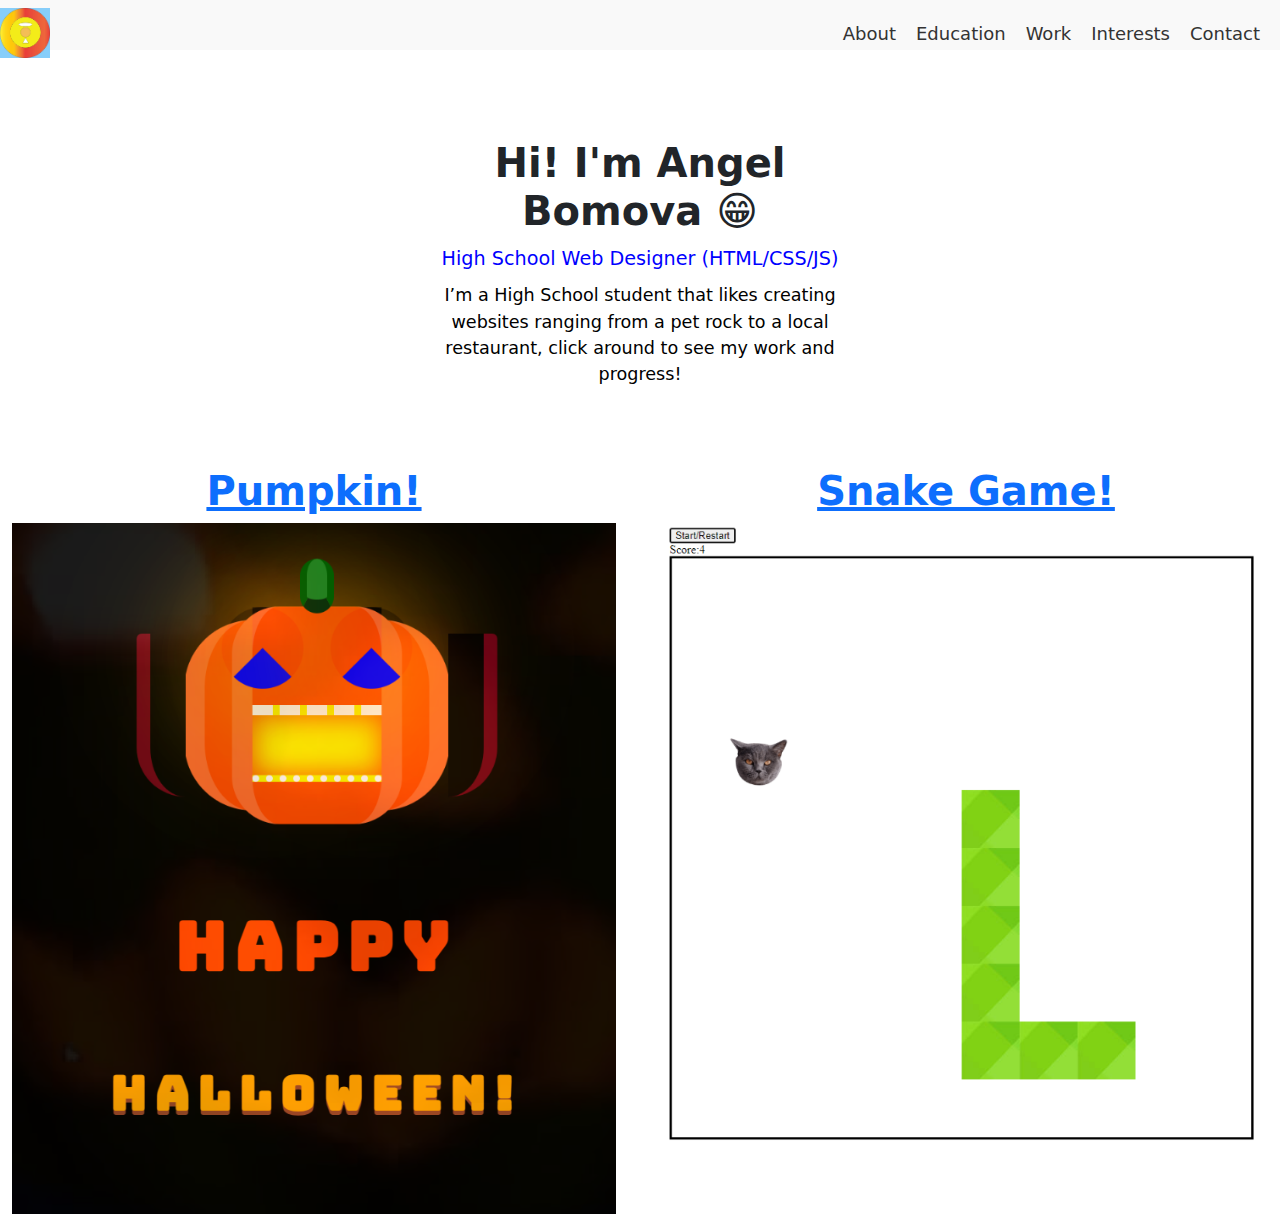
<file: index.html>
<!DOCTYPE html>
<html>

<head>
  <meta charset="utf-8">
  <meta name="viewport" content="width=device-width">
    <title>Year 3 Portfolio!</title>
  <link href="style.css" rel="stylesheet" type="text/css" />
  <link href="https://cdn.jsdelivr.net/npm/bootstrap@5.2.3/dist/css/bootstrap.min.css" rel="stylesheet">

  <link rel="preconnect" href="https://fonts.googleapis.com">
  <link rel="preconnect" href="https://fonts.gstatic.com" crossorigin>
  <link href="https://fonts.googleapis.com/css2?family=Montserrat:wght@100;400&display=swap" rel="stylesheet">

  <link rel="preconnect" href="https://fonts.googleapis.com">
  <link rel="preconnect" href="https://fonts.gstatic.com" crossorigin>
  <link href="https://fonts.googleapis.com/css2?family=Montserrat:wght@100;400&family=Nunito+Sans:opsz@6..12&display=swap" rel="stylesheet">

</head>
<body>
<nav class="navbar">
  <a href="index.html"><img class="navbar-logo hoverglow" src="angellogo.png" alt="Logo"></a>
  <div class="navbar-links">
    <a href="about.html">About</a>
    <a href="education.html">Education</a>
    <a href="work.html">Work</a>
    <a href="interest.html">Interests</a>
    <a href="contact.html">Contact</a>
  </div>
</nav>
<div class="row">
  <div class="col"></div>
  <div class="col"><h1 class="hone"> <br> Hi! I'm Angel Bomova 😁</h1>
  <h2 class="htwo">High School Web Designer (HTML/CSS/JS)
    </h2>
    <p class="pone">I’m a High School student that likes creating websites ranging from a pet rock to a local restaurant, click around to see my work and progress!
    </p>
  </div>
  <div class="col"></div>
  </div>

  <div class="row">
    <div class="col">   
      <a href="https://angelbomova.github.io/jackolantern/" target="_blank">
        <h1 class="hone">Pumpkin!</h1>
      </a>
      <div class="container">
        <img src="pumpkin.png" alt="Avatar" class="image" width="300px" height="300px">
        <div class="overlay">
          <div class="text1">Here is one of my first projects of my 2023-2024 School Year!
          </div>
        </div>
      </div>
       
    </div>
    <div class="col"> 
      <a href ="https://angelbomova.github.io/snakegame1/" target="_blank">
        <h1 class="hone">Snake Game!</h1>
      </a>
      <div class="container">
        <img src="snakegame.png" alt="Avatar" class="image" width="300px" height="300px">
        <div class="overlay">
          <div class="text1">Here is a cool snake game I made using JavaScript!
          </div>
        </div>
      </div>
    </div>

</div>
    </body>
</html>
</file>
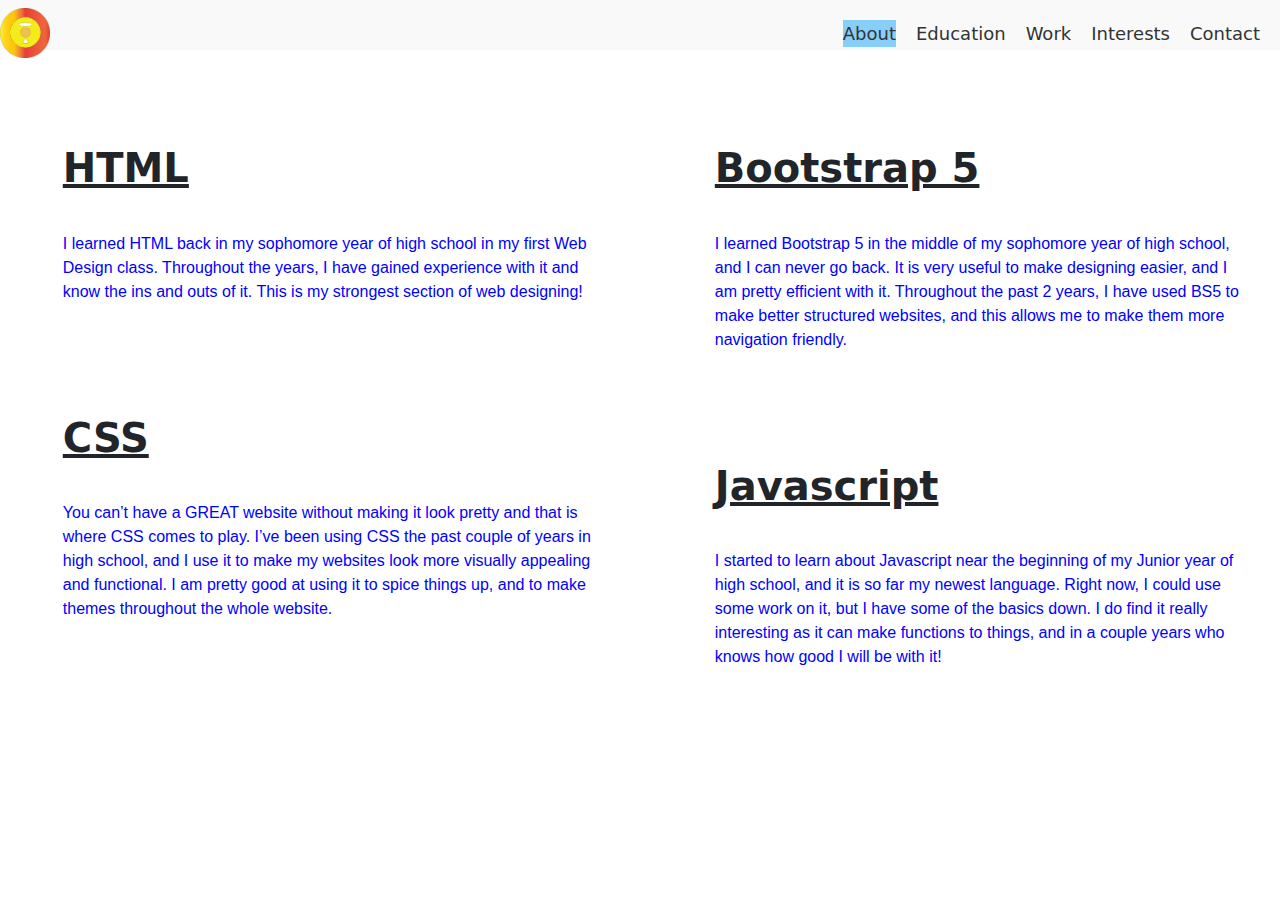
<file: about.html>
<!DOCTYPE html>
<html>

<head>
  <meta charset="utf-8">
  <meta name="viewport" content="width=device-width">
  <title></title>
  <link href="style.css" rel="stylesheet" type="text/css" />
  <link href="https://cdn.jsdelivr.net/npm/bootstrap@5.2.3/dist/css/bootstrap.min.css" rel="stylesheet">

  <link rel="preconnect" href="https://fonts.googleapis.com">
  <link rel="preconnect" href="https://fonts.gstatic.com" crossorigin>
  <link href="https://fonts.googleapis.com/css2?family=Montserrat:wght@100;400&display=swap" rel="stylesheet">

  <link rel="preconnect" href="https://fonts.googleapis.com">
  <link rel="preconnect" href="https://fonts.gstatic.com" crossorigin>
  <link href="https://fonts.googleapis.com/css2?family=Montserrat:wght@100;400&family=Nunito+Sans:opsz@6..12&display=swap" rel="stylesheet">

</head>
<body>
<nav class="navbar">
  <a href="index.html"><img class="navbar-logo" src="angellogo.png" alt="Logo"></a>
  <div class="navbar-links">
    <a href="about.html" class="hoverglow">About</a>
    <a href="education.html">Education</a>
    <a href="work.html">Work</a>
    <a href="interest.html">Interests</a>
    <a href="contact.html">Contact</a>
  </div>
</nav>
    </body>
    <div class="row">
      <div class="col"><h1 class="hthree"> <u>HTML</u> </h1>
        <p class="ptwo">I learned HTML back in my sophomore year of high school in my first Web Design class. Throughout the years, I have gained experience with it and know the ins and outs of it. This is my strongest section of web designing!
        </p>
        <h1 class="hthree"><u>CSS</u></h1>
        <p class="ptwo">You can’t have a GREAT website without making it look pretty and that is where CSS comes to play. I’ve been using CSS the past couple of years in high school, and I use it to make my websites look more visually appealing and functional. I am pretty good at using it to spice things up, and to make themes throughout the whole website.  
        </p>
       
      </div>
        <div class="col"><h1 class="hthree"><u>Bootstrap 5</u></h1>
          <p class="ptwo">I learned Bootstrap 5 in the middle of my sophomore year of high school, and I can never go back. It is very useful to make designing easier, and I am pretty efficient with it. Throughout the past 2 years, I have used BS5 to make better structured websites, and this allows me to make them more navigation friendly.
          </p>
          <h1 class="hthree"><u>Javascript</u></h1>
          <p class="ptwo">I started to learn about Javascript near the beginning of my Junior year of high school, and it is so far my newest language. Right now, I could use some work on it, but I have some of the basics down. I do find it really interesting as it can make functions to things, and in a couple years who knows how good I will be with it!
          </p>
         
        </div>
        </div>
        <!-- <div class="footer1">
          <a id="footerbutton1" href="https://angelbomova.github.io/Portfolio-3/work.html" target="_blank">My Work</a>
        </div> -->
        
    
</div>
    </html>
</file>
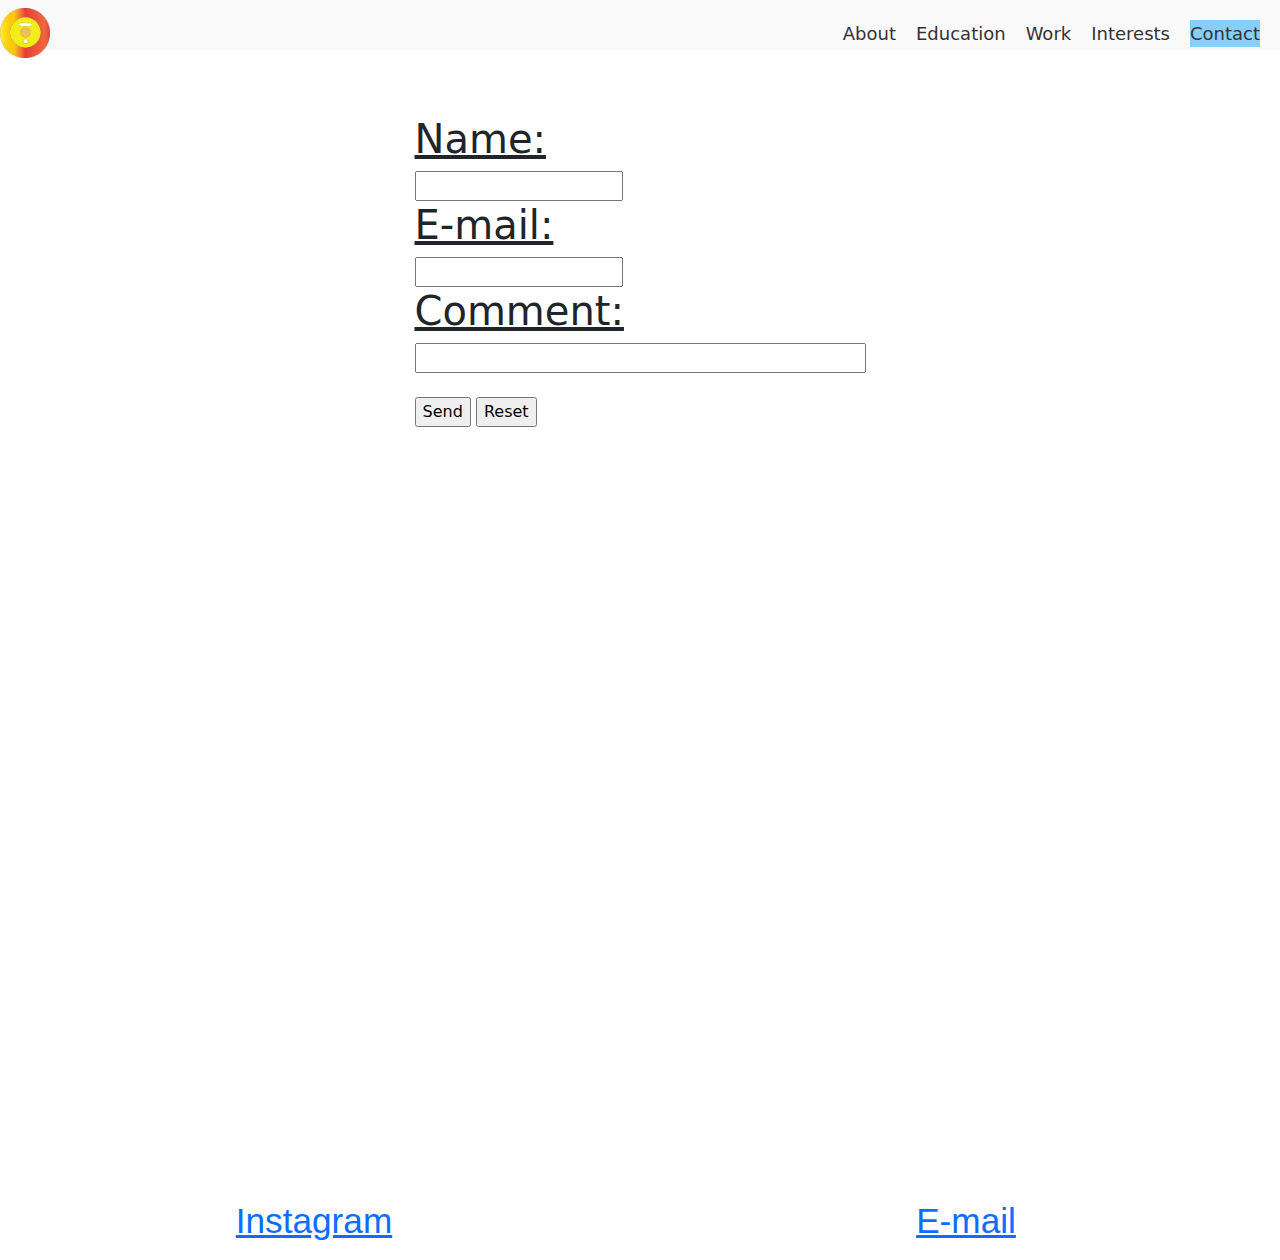
<file: contact.html>
<!DOCTYPE html>
<html>

<head>
  <meta charset="utf-8">
  <meta name="viewport" content="width=device-width">
  <title></title>
  <link href="style.css" rel="stylesheet" type="text/css" />
  <link href="https://cdn.jsdelivr.net/npm/bootstrap@5.2.3/dist/css/bootstrap.min.css" rel="stylesheet">

  <link rel="preconnect" href="https://fonts.googleapis.com">
  <link rel="preconnect" href="https://fonts.gstatic.com" crossorigin>
  <link href="https://fonts.googleapis.com/css2?family=Montserrat:wght@100;400&display=swap" rel="stylesheet">

  <link rel="preconnect" href="https://fonts.googleapis.com">
  <link rel="preconnect" href="https://fonts.gstatic.com" crossorigin>
  <link href="https://fonts.googleapis.com/css2?family=Montserrat:wght@100;400&family=Nunito+Sans:opsz@6..12&display=swap" rel="stylesheet">

</head>
<body>
<nav class="navbar">
  <a href="index.html"><img class="navbar-logo" src="angellogo.png" alt="Logo"></a>
  <div class="navbar-links">
    <a href="about.html">About</a>
    <a href="education.html">Education</a>
    <a href="work.html">Work</a>
    <a href="interest.html">Interests</a>
    <a href="contact.html" class="hoverglow">Contact</a>
  </div>
</nav>
<div class="row">
  <div class="col"> 
    
  </div>
  <div class="col col2">
    <form action="mailto:555mikeman555@gmail.com" method="post" enctype="text/plain">
     <h1> <u>Name:</u></h1>
      <input type="text" name="name"><br>
     <h1> <u>E-mail:</u></h1>
      <input type="text" name="mail">
      <h1><u>Comment:</u></h1></form>
      <input type="text" name="comment" size="50"><br><br>
      <input type="submit" value="Send">
      <input type="reset" value="Reset">
      </form>
      </div>
      <div class="col"> 

      </div>
  </div>
  <div class="row">
    <div class="col"> 
      <div class="container1"> 
        <iframe class="responsive-iframe" src="https://www.instagram.com/angel_boms"></iframe>
        <br> <a href="https://www.instagram.com/angel_boms" target="_blank">
          <h1 class="hfive">Instagram</h1>
        </a>
       </div>
    </div>
    <div class="col"> 
      <div class="container1"> 
        <iframe class="responsive-iframe" src="https://mail.google.com/mail/u/0/#inbox?compose=jrjtXJTmPmqgWVbkmlpzHWvFMMJkkPczqXkwrrBtNjJBbSGgdSNMMZSGfTzvptkgfzfqfMxB"></iframe>
        <br> <a href="https://mail.google.com/mail/u/0/#inbox?compose=jrjtXJTmPmqgWVbkmlpzHWvFMMJkkPczqXkwrrBtNjJBbSGgdSNMMZSGfTzvptkgfzfqfMxB" target="_blank">
          <h1 class="hfive">E-mail</h1>
        </a>
       </div>
    </div>
    </body>
</html>
</file>
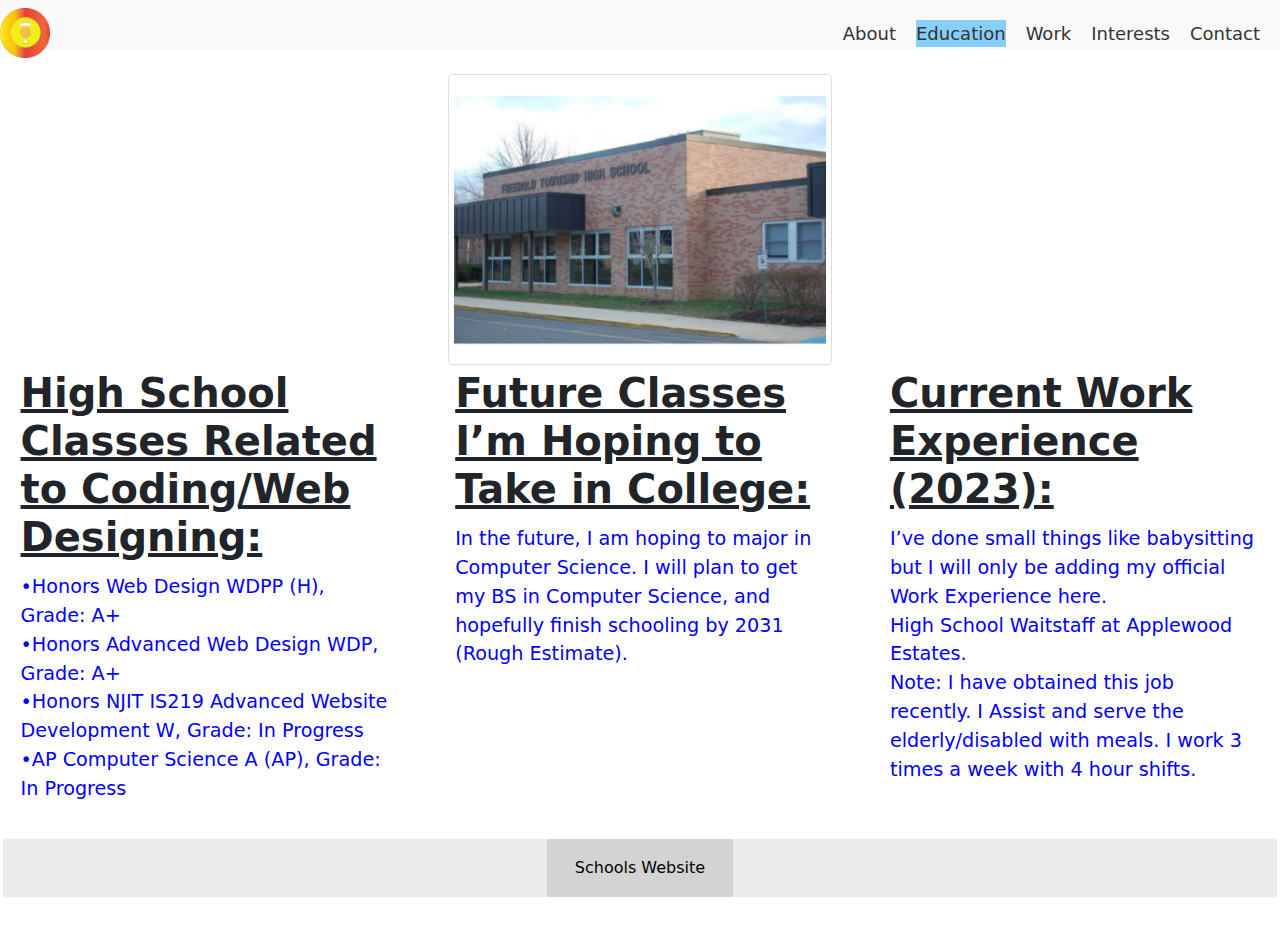
<file: education.html>
<!DOCTYPE html>
<html>

<head>
  <meta charset="utf-8">
  <meta name="viewport" content="width=device-width">
  <title></title>
  <link href="style.css" rel="stylesheet" type="text/css" />
  <link href="https://cdn.jsdelivr.net/npm/bootstrap@5.2.3/dist/css/bootstrap.min.css" rel="stylesheet">

  <link rel="preconnect" href="https://fonts.googleapis.com">
  <link rel="preconnect" href="https://fonts.gstatic.com" crossorigin>
  <link href="https://fonts.googleapis.com/css2?family=Montserrat:wght@100;400&display=swap" rel="stylesheet">

  <link rel="preconnect" href="https://fonts.googleapis.com">
  <link rel="preconnect" href="https://fonts.gstatic.com" crossorigin>
  <link href="https://fonts.googleapis.com/css2?family=Montserrat:wght@100;400&family=Nunito+Sans:opsz@6..12&display=swap" rel="stylesheet">

</head>
<body>
<nav class="navbar">
  <a href="index.html"><img class="navbar-logo" src="angellogo.png" alt="Logo"></a>
  <div class="navbar-links">
    <a href="about.html">About</a>
    <a href="education.html" class="hoverglow">Education</a>
    <a href="work.html">Work</a>
    <a href="interest.html">Interests</a>
    <a href="contact.html">Contact</a>
  </div>
</nav>
<br>
<img src="fths.png" class="eduimg" alt="educationimg">
<div class="row">
  <div class="col coledu"><h1 class="hfour"><u>High School Classes Related to Coding/Web Designing:   </u></h1>
    <p class="pthree">•Honors Web Design WDPP (H), Grade: A+ <br>
      •Honors Advanced Web Design WDP, Grade: A+  <br>
      •Honors NJIT IS219 Advanced Website Development W, Grade: In Progress <br>
      •AP Computer Science A (AP), Grade: In Progress 
       </p>
</div>
<div class="col coledu"><h1 class="hfour"><u>Future Classes I’m Hoping to Take in College:</u></h1>
  <p class="pthree">In the future, I am hoping to major in Computer Science. I will plan to get my BS in Computer Science, and hopefully finish schooling by 2031 (Rough Estimate).
  </p>
</div>
<div class="col coledu"><h1 class="hfour"><u>Current Work Experience (2023):</u></h1>
  <p class="pthree">I’ve done small things like babysitting but I will only be adding my official Work Experience here. <br>
    High School Waitstaff at Applewood Estates. <br> Note: I have obtained this job recently. I Assist and serve the elderly/disabled with meals. I work 3 times a week with 4 hour shifts.
     </p>
</div>
</div>
<div class="footer1">
  <a id="footerbutton1" href="https://www.frhsd.com/freeholdtwp" target="_blank">Schools Website</a>
</div>
    </body>
</html>
</file>
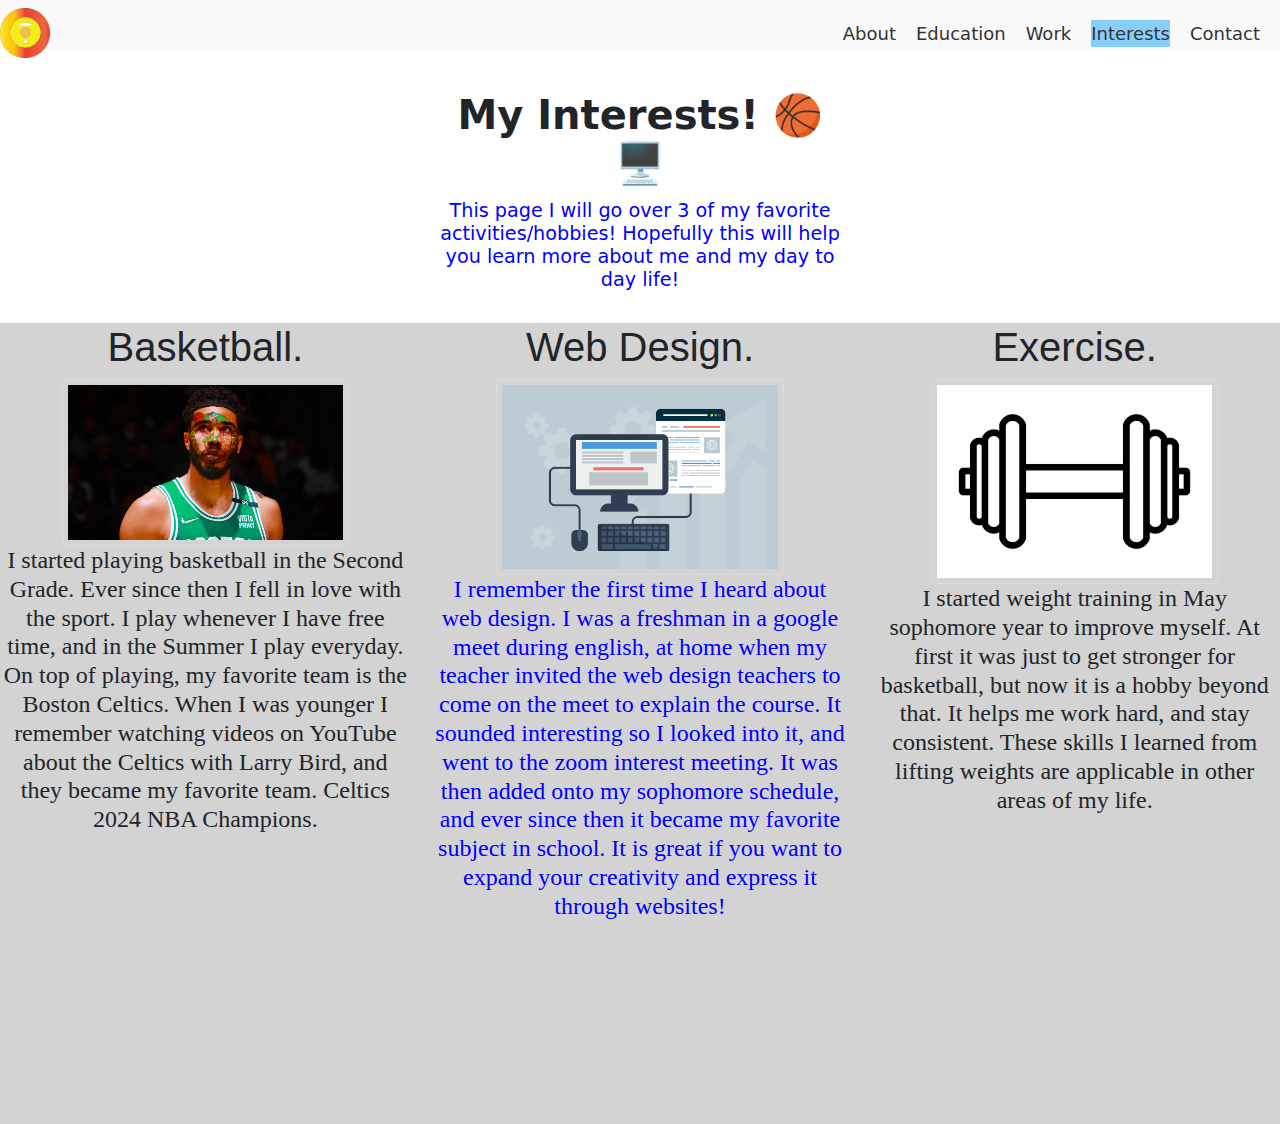
<file: interest.html>
<!DOCTYPE html>
<html>

<head>
  <meta charset="utf-8">
  <meta name="viewport" content="width=device-width">
  <title></title>
  <link href="style.css" rel="stylesheet" type="text/css" />
  <link href="https://cdn.jsdelivr.net/npm/bootstrap@5.2.3/dist/css/bootstrap.min.css" rel="stylesheet">

  <link rel="preconnect" href="https://fonts.googleapis.com">
  <link rel="preconnect" href="https://fonts.gstatic.com" crossorigin>
  <link href="https://fonts.googleapis.com/css2?family=Montserrat:wght@100;400&display=swap" rel="stylesheet">

  <link rel="preconnect" href="https://fonts.googleapis.com">
  <link rel="preconnect" href="https://fonts.gstatic.com" crossorigin>
  <link href="https://fonts.googleapis.com/css2?family=Montserrat:wght@100;400&family=Nunito+Sans:opsz@6..12&display=swap" rel="stylesheet">

</head>
<body>
<nav class="navbar">
  <a href="index.html"><img class="navbar-logo" src="angellogo.png" alt="Logo"></a>
  <div class="navbar-links">
    <a href="about.html">About</a>
    <a href="education.html">Education</a>
    <a href="work.html">Work</a>
    <a href="interest.html" class="hoverglow">Interests</a>
    <a href="contact.html">Contact</a>
  </div>
</nav>
<div class="row">
  <div class="col"> </div>
  <div class="col"> 
    <h1 class="hone"> My Interests!      🏀🖥️</h1>
  <h2 class="htwo">This page I will go over 3 of my favorite activities/hobbies! Hopefully this will help you learn more about me and my day to day life!
    </h2>
    <br>
  </div>
  <div class="col"> </div>
    </div>
    <div class="row">
      <div class="col col1"> 
<h1 class="hsix">Basketball.</h1>
<img src="jaysontatum1-0.png" class="bballimg" alt="basketballimage">
<h1 class="hseven">I started playing basketball in the Second Grade. Ever since then I fell in love with the sport. I play whenever I have free time, and in the Summer I play everyday. On top of playing, my favorite team is the Boston Celtics. When I was younger I remember watching videos on YouTube about the Celtics with Larry Bird, and they became my favorite team. Celtics 2024 NBA Champions.
</h1>
      </div>
      <div class="col col1"> 
        <h1 class="hsix">Web Design.</h1>
        <img src="webdesign.jpg" class="bballimg" alt="webdesignimg">
        <h1 class="h8">I remember the first time I heard about web design. I was a freshman in a google meet during english, at home when my teacher invited the web design teachers to come on the meet to explain the course. It sounded interesting so I looked into it, and went to the zoom interest meeting. It was then added onto my sophomore schedule, and ever since then it became my favorite subject in school. It is great if you want to expand your creativity and express it through websites!
        </h1>
      </div>
      <div class="col col1"> 
        <h1 class="hsix">Exercise.</h1>
        <img src="dumbell.jpg" class="bballimg" alt="dumbellimg">
        <h1 class="hseven">I started weight training in May sophomore year to improve myself. At first it was just to get stronger for basketball, but now it is a hobby beyond that. It helps me work hard, and stay consistent. These skills I learned from lifting weights are applicable in other areas of my life.
        </h1>
      </div>

    </body>
</html>
</file>
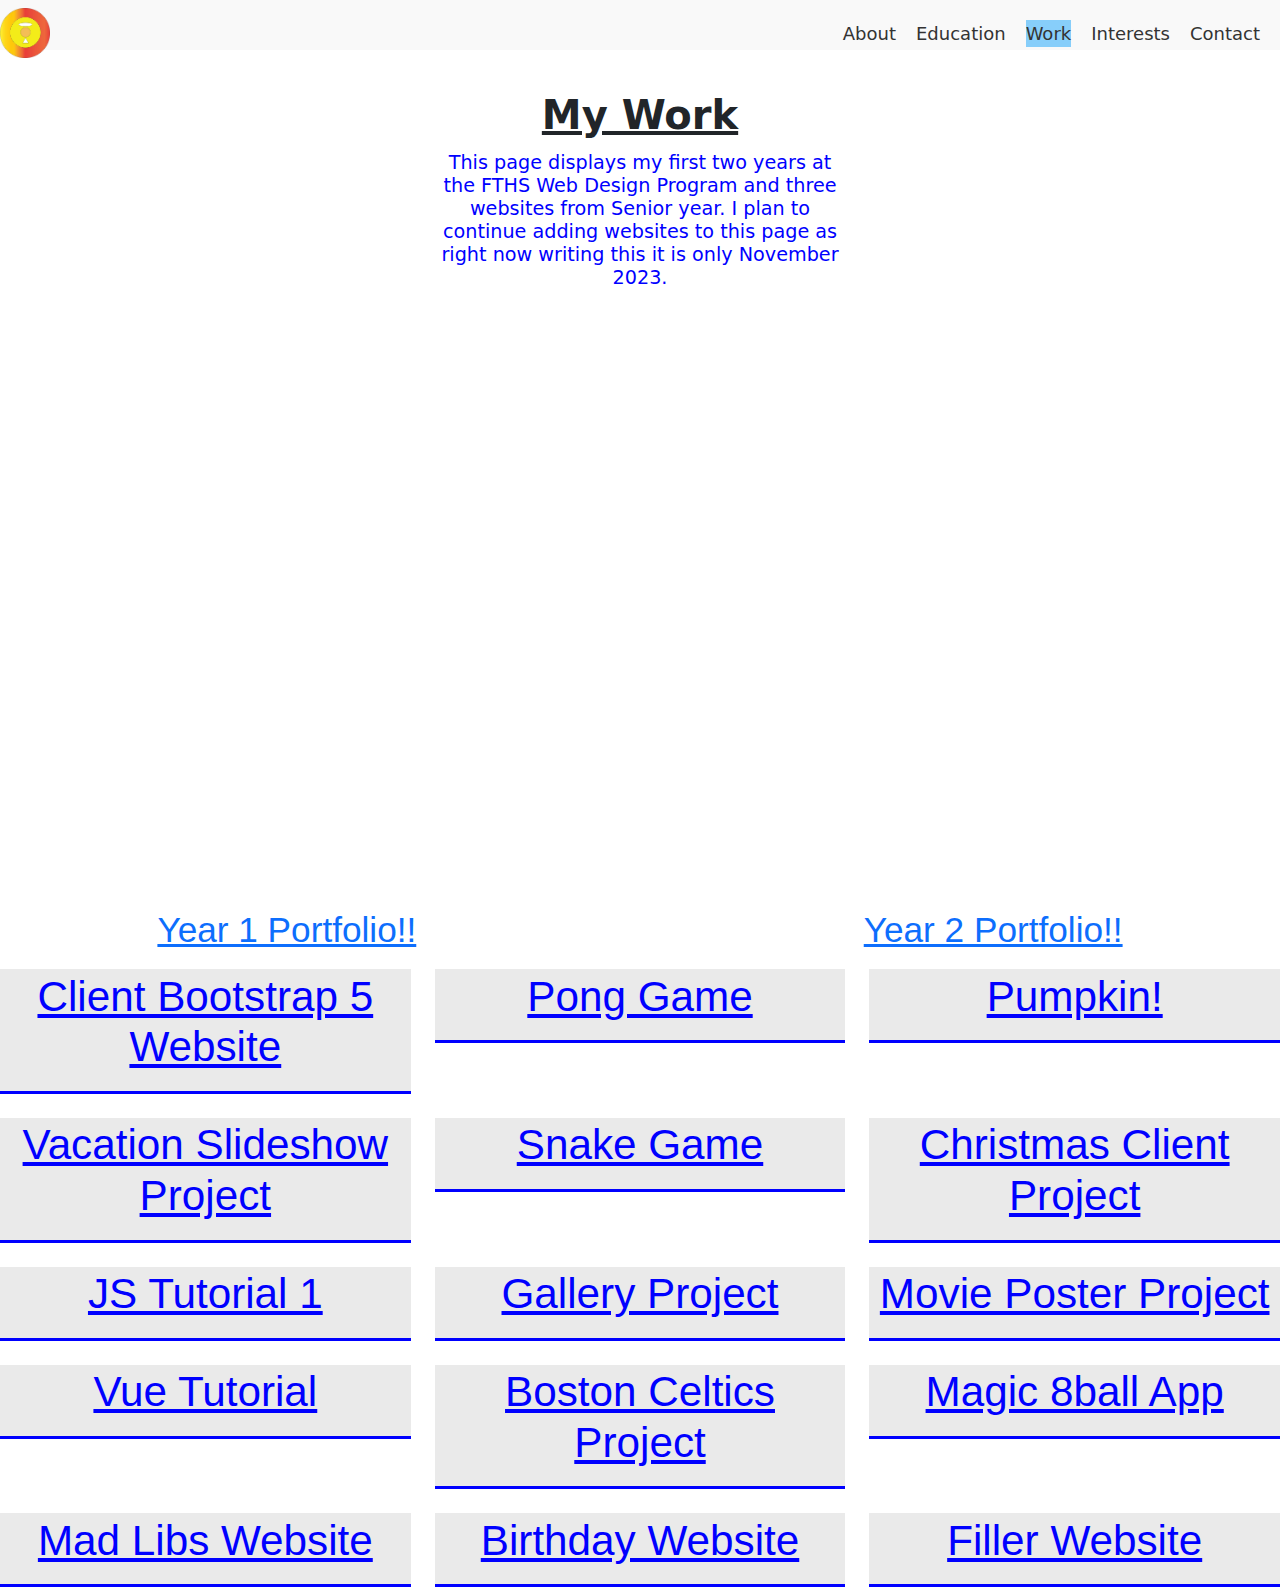
<file: work.html>
<!DOCTYPE html>
<html>

<head>
  <meta charset="utf-8">
  <meta name="viewport" content="width=device-width">
  <title></title>
  <link href="style.css" rel="stylesheet" type="text/css" />
  <link href="https://cdn.jsdelivr.net/npm/bootstrap@5.2.3/dist/css/bootstrap.min.css" rel="stylesheet">

  <link rel="preconnect" href="https://fonts.googleapis.com">
  <link rel="preconnect" href="https://fonts.gstatic.com" crossorigin>
  <link href="https://fonts.googleapis.com/css2?family=Montserrat:wght@100;400&display=swap" rel="stylesheet">

  <link rel="preconnect" href="https://fonts.googleapis.com">
  <link rel="preconnect" href="https://fonts.gstatic.com" crossorigin>
  <link href="https://fonts.googleapis.com/css2?family=Montserrat:wght@100;400&family=Nunito+Sans:opsz@6..12&display=swap" rel="stylesheet">

</head>
<body>
<nav class="navbar">
  <a href="index.html"><img class="navbar-logo" src="angellogo.png" alt="Logo"></a>
  <div class="navbar-links">
    <a href="about.html">About</a>
    <a href="education.html">Education</a>
    <a href="work.html" class="hoverglow">Work</a>
    <a href="interest.html">Interests</a>
    <a href="contact.html">Contact</a>
  </div>
</nav>
<div class="row">
  <div class="col"> </div>
  <div class="col"> 
    <h1 class="hone"> <u>My Work</u></h1>
  <h2 class="htwo">This page displays my first two years at the FTHS Web Design Program and three websites from Senior year. I plan to continue adding websites to this page as right now writing this it is only November 2023. 

    </h2>
    <br>
  </div>
  <div class="col"> </div>
    </div>
    <div class="row">
      <div class="col"> 
        <div class="container1"> 
          <iframe class="responsive-iframe" src="https://angelbomova.github.io/Year-1-Portfolio/"></iframe>
          <br> <a href="https://angelbomova.github.io/Year-1-Portfolio/" target="_blank">
            <h1 class="hfive">Year 1 Portfolio!!</h1>
          </a>
         </div>
         </div>
         <div class="col-sm-1"></div>
      <div class="col"> 
        <div class="container1"> 
        <iframe class="responsive-iframe" src="https://angelbomova.github.io/Year-2-Portfolio/"></iframe>
        <br> <a href="https://angelbomova.github.io/Year-2-Portfolio/" target="_blank">
          <h1 class="hfive">Year 2 Portfolio!!</h1>
        </a>
      </div>
         </div>
        </div>
        <div class="row">
          <div class="col"> 
              <a id="footerbutton2" href="https://angelbomova.github.io/HTMLCSSBootstrap-Review-Project/" target="_blank"><h1 class="hfive">Client Bootstrap 5 Website</h1></a>
          </div>
            <div class="col"> 
                <a id="footerbutton2" href="https://angelbomova.github.io/randomgames/" target="_blank"><h1 class="hfive">Pong Game</h1></a>
            </div>
              <div class="col"> 
                  <a id="footerbutton2" href="https://angelbomova.github.io/jackolantern/" target="_blank"><h1 class="hfive">Pumpkin!</h1></a>
              </div>
          </div>

<br>

          <div class="row">
            <div class="col"> 
                <a id="footerbutton2" href="https://angelbomova.github.io/JSON-Gallery-Project/" target="_blank"><h1 class="hfive"> Vacation Slideshow Project</h1></a>
            </div>
              <div class="col"> 
                  <a id="footerbutton2" href="https://angelbomova.github.io/snakegame1/" target="_blank"><h1 class="hfive">Snake Game</h1></a>
              </div>
                <div class="col"> 
                    <a id="footerbutton2" href="https://angelbomova.github.io/Christmas-Lights-Client-Project/index.html" target="_blank"><h1 class="hfive">Christmas Client Project</h1></a>
                </div>
            </div>

            <br>

            <div class="row">
              <div class="col"> 
                  <a id="footerbutton2" href="https://angelbomova.github.io/Js-tutorial-1/" target="_blank"><h1 class="hfive">JS Tutorial 1</h1></a>
              </div>
                <div class="col"> 
                    <a id="footerbutton2" href="https://angelbomova.github.io/JSON-Gallery-Project/" target="_blank"><h1 class="hfive">Gallery Project</h1></a>
                </div>
                  <div class="col"> 
                      <a id="footerbutton2" href="https://angelbomova.github.io/NJIT-Moive-Poster-Project-3--Attempt-2-/" target="_blank"><h1 class="hfive">Movie Poster Project</h1></a>
                  </div>
              </div>

              <br>

              <div class="row">
                <div class="col"> 
                  <a id="footerbutton2" href="https://angelbomova.github.io/Vue-3-Firebase-master/" target="_blank"><h1 class="hfive">Vue Tutorial</h1></a>
              </div>
                  <div class="col"> 
                      <a id="footerbutton2" href="https://angelbomova.github.io/Boston-Celtics-2024-Champs-Choice-Project/" target="_blank"><h1 class="hfive">Boston Celtics Project</h1></a>
                  </div>
                    <div class="col"> 
                        <a id="footerbutton2" href="https://angelbomova.github.io/Magic-8-Ball-Project/" target="_blank"><h1 class="hfive">Magic 8ball App</h1></a>
                    </div>
                </div>

                <br>

                <div class="row">
                  <div class="col"> 
                    <a id="footerbutton2" href="https://angelbomova.github.io/Mad-Libs-Website/" target="_blank"><h1 class="hfive">Mad Libs Website</h1></a>
                </div>
                    <div class="col"> 
                        <a id="footerbutton2" href="https://angelbomova.github.io/Birthday-Project/" target="_blank"><h1 class="hfive">Birthday Website</h1></a>
                    </div>
                      <div class="col"> 
                          <a id="footerbutton2" href="https://google.com" target="_blank"><h1 class="hfive">Filler Website</h1></a>
                      </div>
                  </div>

            </body>
</html>
</file>
<file: style.css>
.body {
    
}

.navbar {
    display: flex;
    align-items: center;
    justify-content: space-between;
    background-color: lightgrey;
    color: black;
    height: 50px;
    padding-left: 20px;
    padding-right: 20px;
    font-size: 18px;
  }

  .nav-section {
    margin: 0 10px;
  }

  .nav-logo {
    font-weight: bold;
    
  }
    /* Navbar styles */
    .navbar {
        display: flex;
        justify-content: space-between;
        align-items: center;
        background-color: #f9f9f9;
        padding: 20px;
      }
    
      .navbar-logo {
        width: 50px;
      }
    
      .navbar-links {
        display: flex;
      }
    
      .navbar-links a {
        margin-right: 20px;
        text-decoration: none;
        color: #333;
      }
    
      /* Responsive styles */
    
      /* Small screens */
      @media (max-width: 500px) {
        .navbar {
          flex-direction: column;
          align-items: flex-start;
          padding: 10px;
        }
    
        .navbar-logo {
          margin-bottom: 10px;
        }
    
        .navbar-links {
          flex-direction: column;
        }
    
        .navbar-links a {
          margin-left: 0;
          margin-top: 10px;
        }
      }
    
      /* Medium screens */
      @media (min-width: 501px) and (max-width: 768px) {
        .navbar {
          padding: 15px;
        }
    
        .navbar-links a {
          margin-left: 15px;
        }
      }
      .hone {
        text-align: center;
        font-weight: bold;
        width: 100%;
        padding-top: 10%;
      }
      .htwo {
        text-align: center;
        font-weight: lighter;
        color: blue;
        font-size: 120%;
        width: 100%;
        padding-top: 1%;
      }
      .hthree {
        text-align: left;
        font-weight: bold;
        width: 100%;
        padding-top: 15%;
        padding-left: 10%;
        padding-right: 5%;
      }
      .hfour {
        text-align: left;
        font-weight: bold;
        width: 100%;
        font-size: 250%;
        padding-top: 1%;
        padding-left: 5%;
      }
      .hfive {
        position: relative;
        bottom: 10px;
        text-align: center;
        font-size: 220%;
        font-family: Impact, Haettenschweiler, 'Arial Narrow Bold', sans-serif;
      }
      .hsix {
font-family: Impact, Haettenschweiler, 'Arial Narrow Bold', sans-serif;
text-align: center;
font-size: 250%;
      }
      .hseven {
font-family: Georgia, 'Times New Roman', Times, serif;
        text-align: center;
        font-size: 150%;
              }
.h8 {
font-family: Georgia, 'Times New Roman', Times, serif;
text-align: center;
font-size: 150%;
color: blue;
                }
      .pone {
        text-align: center;
        font-weight: lighter;
        color: black;
        font-size: 110%;
        width: 100%;
        padding-top: 1%;
      }
      .ptwo {
        text-align: left;
        font-weight: light;
        width: 100%;
        padding-top: 5%;
        padding-left: 10%;
        padding-right: 5%;
        font-family: 'Trebuchet MS', sans-serif;
        color: blue;
      }
.pthree {
  text-align: left;
        font-weight: lighter;
        color: blue;
        font-size: 120%;
        width: 100%;
        padding-top: 1%;
        padding-left: 5%;
        padding-right: 5%;
}
      .container {
  position: relative;
  width: 50%;
}

.image {
  display: block;
  width: 100%;
  height: auto;
}

.overlay {
  position: absolute;
  bottom: 100%;
  left: 0;
  right: 0;
  background-color: #008CBA;
  overflow: hidden;
  width: 100%;
  height:0;
  transition: .5s ease;
}

.container:hover .overlay {
  bottom: 0;
  height: 100%;
}

.text1 {
  color: white;
  font-size: 150%;
  position: absolute;
  top: 50%;
  left: 50%;
  -webkit-transform: translate(-50%, -50%);
  -ms-transform: translate(-50%, -50%);
  transform: translate(-50%, -50%);
  text-align: center;
  font-family: Impact, Haettenschweiler, 'Arial Narrow Bold', sans-serif}

.container {
    position: relative;
    width: 50%;
  }
  
  .image {
    display: block;
    width: 100%;
    height: auto;
  }
  
  .overlay {
    position: absolute;
    bottom: 100%;
    left: 0;
    right: 0;
    background-color: #585757;
    overflow: hidden;
    width: 100%;
    height:0;
    transition: .5s ease;
  }
  
  .container:hover .overlay {
    bottom: 0;
    height: 100%;
  }
  
  .text {
    color: white;
    font-size: 20px;
    position: absolute;
    top: 50%;
    left: 50%;
    -webkit-transform: translate(-50%, -50%);
    -ms-transform: translate(-50%, -50%);
    transform: translate(-50%, -50%);
    text-align: center;
  }
  .footer1 {
    position: fixed;
      bottom: 0;
      width: 100%;
    background-color: rgba(211, 211, 211, 0.479);
    color: white;
    text-align: center;
    border: solid;
 }
 .coledu {
  margin-bottom: 10%;
 }

 
 #footerbutton1 {
  background-color: lightgrey;
  color: black;
  border: solid;
  border-color: lightgrey;
  border-radius: 2px; 
  padding: 14px 25px;
  text-align: center;
  text-decoration: none;
  display: inline-block;
}

a:hover, a:active {
  background-color: lightskyblue;
}
.hoverglow {
  background-color: lightskyblue;

}
.eduimg {
    border: 1px solid #ddd;
    border-radius: 4px;
    padding: 5px;
    width: 30%;
    display: block;
  margin-left: auto;
  margin-right: auto;
}
.bballimg {
  border: 1px solid #ddd;
  border-radius: 4px;
  padding: 5px;
  width: 70%;
  display: block;
margin-left: auto;
margin-right: auto;
}

.container1 {
  position: relative;
  width: 100%;
  overflow: hidden;
  padding-top: 100%; /* 1:1 Aspect Ratio */
}


.responsive-iframe {
  position: absolute;
  top: 0;
  left: 0;
  bottom: 0;
  right: 0;
  width: 100%;
  height: 80%;
  border: none;
}
#footerbutton2 {
    left: 0;
    bottom: 0;
    width: 100%;
    font-size: 120%;
    background-color: rgba(211, 211, 211, 0.479);
    color: blue;
    text-align: center;
    border-bottom: solid;
    display: flex;
  justify-content: center;
  padding-top: 3%;

}
.col1 {
background-color: lightgrey;
padding-bottom: 15%;
}
.col2 {
  padding-bottom: 10%;
  padding-top: 5%;
  }
</file>
